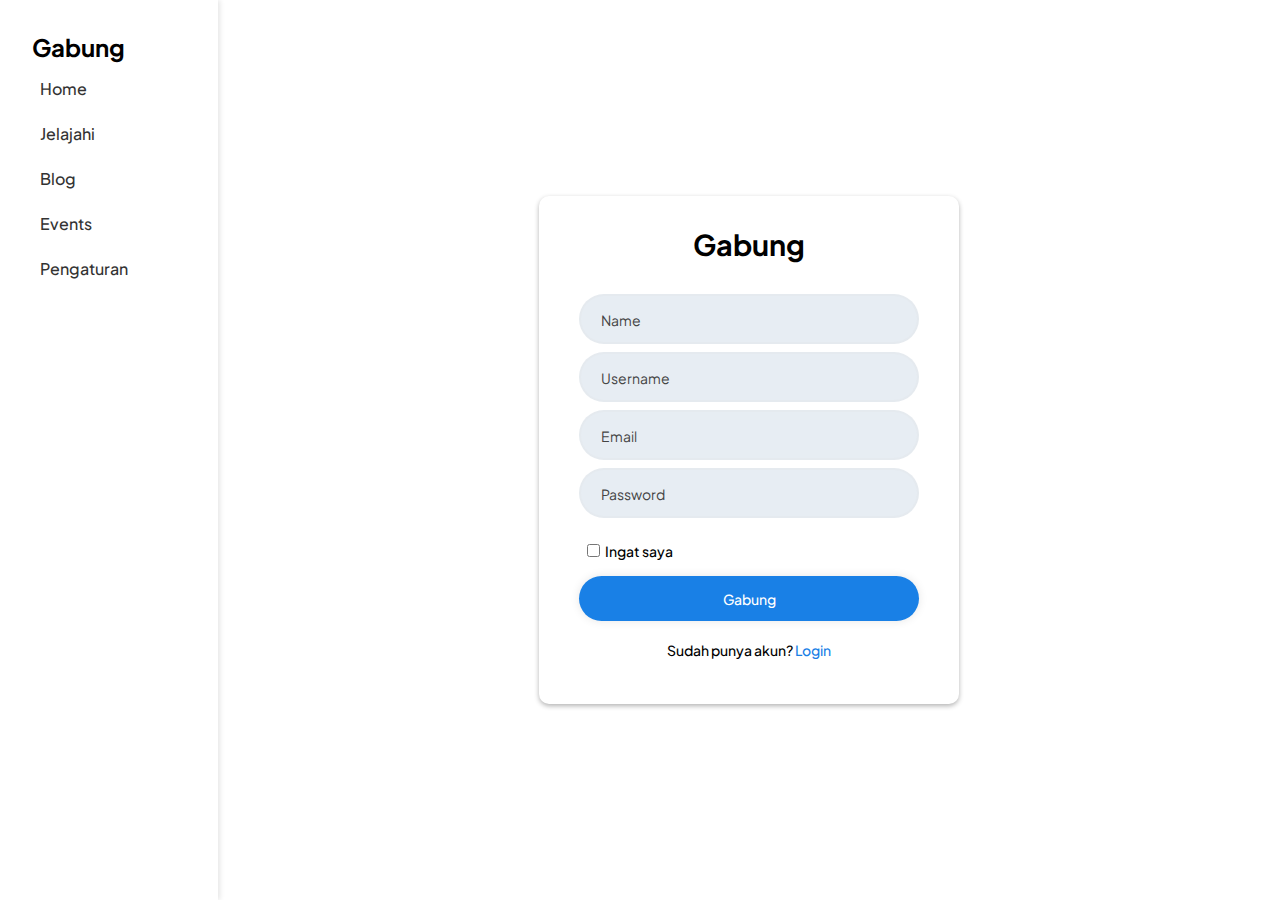
<file: pages/gabung.html>
<!DOCTYPE html>
<html lang="en">
  <head>
    <meta charset="UTF-8" />
    <meta name="viewport" content="width=device-width, initial-scale=1.0" />
    <link rel="preconnect" href="https://fonts.gstatic.com/" crossorigin="" />
    <link
      rel="stylesheet"
      as="style"
      onload="this.rel='stylesheet'"
      href="https://fonts.googleapis.com/css2?display=swap amp;family=Noto+Sans%3Awght%40400%3B500%3B700%3B900&amp;family=Plus+Jakarta+Sans%3Awght%40400%3B500%3B700%3B800"
    />
    <link rel="stylesheet" href="/style.css" />
    <link
      rel="stylesheet"
      href="https://cdnjs.cloudflare.com/ajax/libs/font-awesome/6.6.0/css/all.min.css"
      integrity="sha512-Kc323vGBEqzTmouAECnVceyQqyqdsSiqLQISBL29aUW4U/M7pSPA/gEUZQqv1cwx4OnYxTxve5UMg5GT6L4JJg=="
      crossorigin="anonymous"
      referrerpolicy="no-referrer"
    />
    <link href="https://unpkg.com/aos@2.3.1/dist/aos.css" rel="stylesheet" />
    <link rel="icon" href="/img/logo.svg" type="image/svg+xml" />
    <title>Gabung Senirupa.id</title>
  </head>
  <body>
    <div class="menu-toggle">
      <div class="bar"></div>
      <div class="bar"></div>
      <div class="bar"></div>
    </div>
    <main>
      <div class="notificationContainer">
        <div class="sidebar">
          <h2>Gabung</h2>
          <ul>
            <a href="/index.html" target="_self"><li>Home</li></a>
            <a href="/pages/jelajahi.html" target="_self"><li>Jelajahi</li></a>
            <a href="/pages/blog.html" target="_self"><li>Blog</li></a>
            <a href="/pages/acara.html" target="_self"><li>Events</li></a>
            <a href="/index.html" target="_self"><li>Pengaturan</li></a>
          </ul>
        </div>
        <div class="loginSection">
          <div class="loginWrapper">
            <form action="">
              <h1>Gabung</h1>
              <div class="inputBox">
                <input type="text" placeholder="Name" required />
                <i class="bx bxs-user"></i>
              </div>
              <div class="inputBox">
                <input type="text" placeholder="Username" required />
                <i class="bx bxs-lock-alt"></i>
              </div>
              <div class="inputBox">
                  <input type="email" placeholder="Email" required />
                  <i class="bx bxs-lock-alt"></i>
              </div>
              <div class="inputBox">
                  <input type="password" placeholder="Password" required />
                  <i class="bx bxs-lock-alt"></i>
                </div>
  
              <div class="rememberForgot">
                <label><input type="checkbox" /> Ingat saya</label>
              </div>
  
              <button type="submit" class="btn">Gabung</button>
  
              <div class="registerLink">
                <p>Sudah punya akun? <a href="/pages/login.html" target="_self">Login</a></p>
              </div>
            </form>
          </div>
        </div>
      </div>
    </main>

    <script src="https://unpkg.com/aos@2.3.1/dist/aos.js"></script>
    <script>
      AOS.init();
    </script>
    <script>
      document.addEventListener("DOMContentLoaded", function () {
        const menuToggle = document.querySelector(".menu-toggle");
        const sidebar = document.querySelector(".sidebar");

        menuToggle.addEventListener("click", function () {
          menuToggle.classList.toggle("active");
          sidebar.classList.toggle("active");
        });
      });
    </script>
  </body>
</html>
</file>
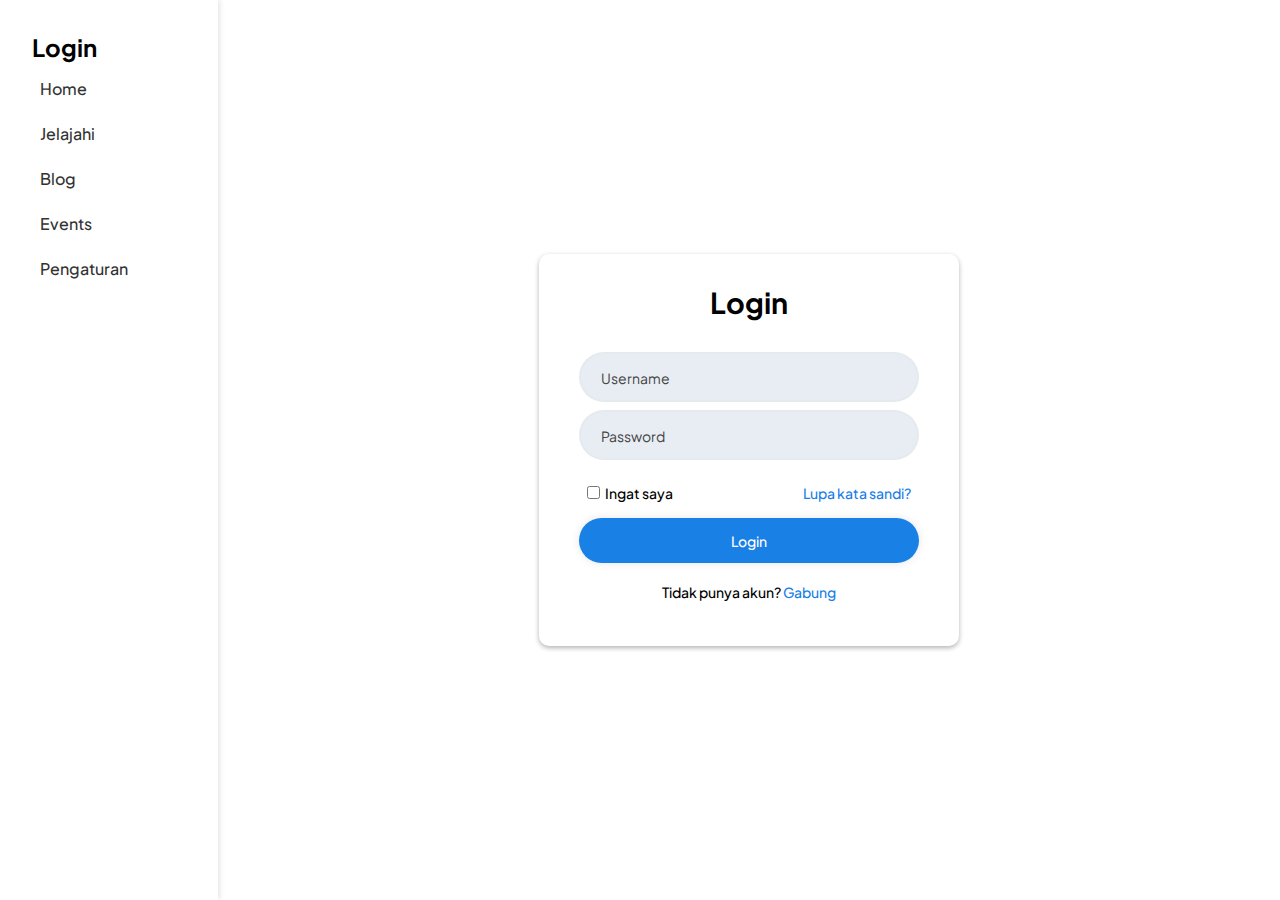
<file: pages/login.html>
<!DOCTYPE html>
<html lang="en">
  <head>
    <meta charset="UTF-8" />
    <meta name="viewport" content="width=device-width, initial-scale=1.0" />
    <link rel="preconnect" href="https://fonts.gstatic.com/" crossorigin="" />
    <link
      rel="stylesheet"
      as="style"
      onload="this.rel='stylesheet'"
      href="https://fonts.googleapis.com/css2?display=swap amp;family=Noto+Sans%3Awght%40400%3B500%3B700%3B900&amp;family=Plus+Jakarta+Sans%3Awght%40400%3B500%3B700%3B800"
    />
    <link rel="stylesheet" href="/style.css" />
    <link
      rel="stylesheet"
      href="https://cdnjs.cloudflare.com/ajax/libs/font-awesome/6.6.0/css/all.min.css"
      integrity="sha512-Kc323vGBEqzTmouAECnVceyQqyqdsSiqLQISBL29aUW4U/M7pSPA/gEUZQqv1cwx4OnYxTxve5UMg5GT6L4JJg=="
      crossorigin="anonymous"
      referrerpolicy="no-referrer"
    />
    <link href="https://unpkg.com/aos@2.3.1/dist/aos.css" rel="stylesheet" />
    <link rel="icon" href="/img/logo.svg" type="image/svg+xml" />
    <title>Login Senirupa.id</title>
  </head>
  <body>
    <div class="menu-toggle">
      <div class="bar"></div>
      <div class="bar"></div>
      <div class="bar"></div>
    </div>
    <main>
      <div class="notificationContainer">
        <div class="sidebar">
          <h2>Login</h2>
          <ul>
            <a href="/index.html" target="_self"><li>Home</li></a>
            <a href="/pages/jelajahi.html" target="_self"><li>Jelajahi</li></a>
            <a href="/pages/blog.html" target="_self"><li>Blog</li></a>
            <a href="/pages/acara.html" target="_self"><li>Events</li></a>
            <a href="#" target="_self"><li>Pengaturan</li></a>
          </ul>
        </div>
        <div class="loginSection">
          <div class="loginWrapper">
            <form action="">
              <h1>Login</h1>
              <div class="inputBox">
                <input type="text" placeholder="Username" required />
                <i class="bx bxs-user"></i>
              </div>
              <div class="inputBox">
                <input type="password" placeholder="Password" required />
                <i class="bx bxs-lock-alt"></i>
              </div>

              <div class="rememberForgot">
                <label><input type="checkbox" /> Ingat saya</label>
                <a href="#">Lupa kata sandi?</a>
              </div>

              <button type="submit" class="btn">Login</button>

              <div class="registerLink">
                <p>Tidak punya akun? <a href="/pages/gabung.html">Gabung</a></p>
              </div>
            </form>
          </div>
        </div>
      </div>
    </main>
    <script src="https://unpkg.com/aos@2.3.1/dist/aos.js"></script>
    <script>
      AOS.init();
    </script>
    <script>
      document.addEventListener("DOMContentLoaded", function () {
        const menuToggle = document.querySelector(".menu-toggle");
        const sidebar = document.querySelector(".sidebar");

        menuToggle.addEventListener("click", function () {
          menuToggle.classList.toggle("active");
          sidebar.classList.toggle("active");
        });
      });
    </script>
  </body>
</html>
</file>
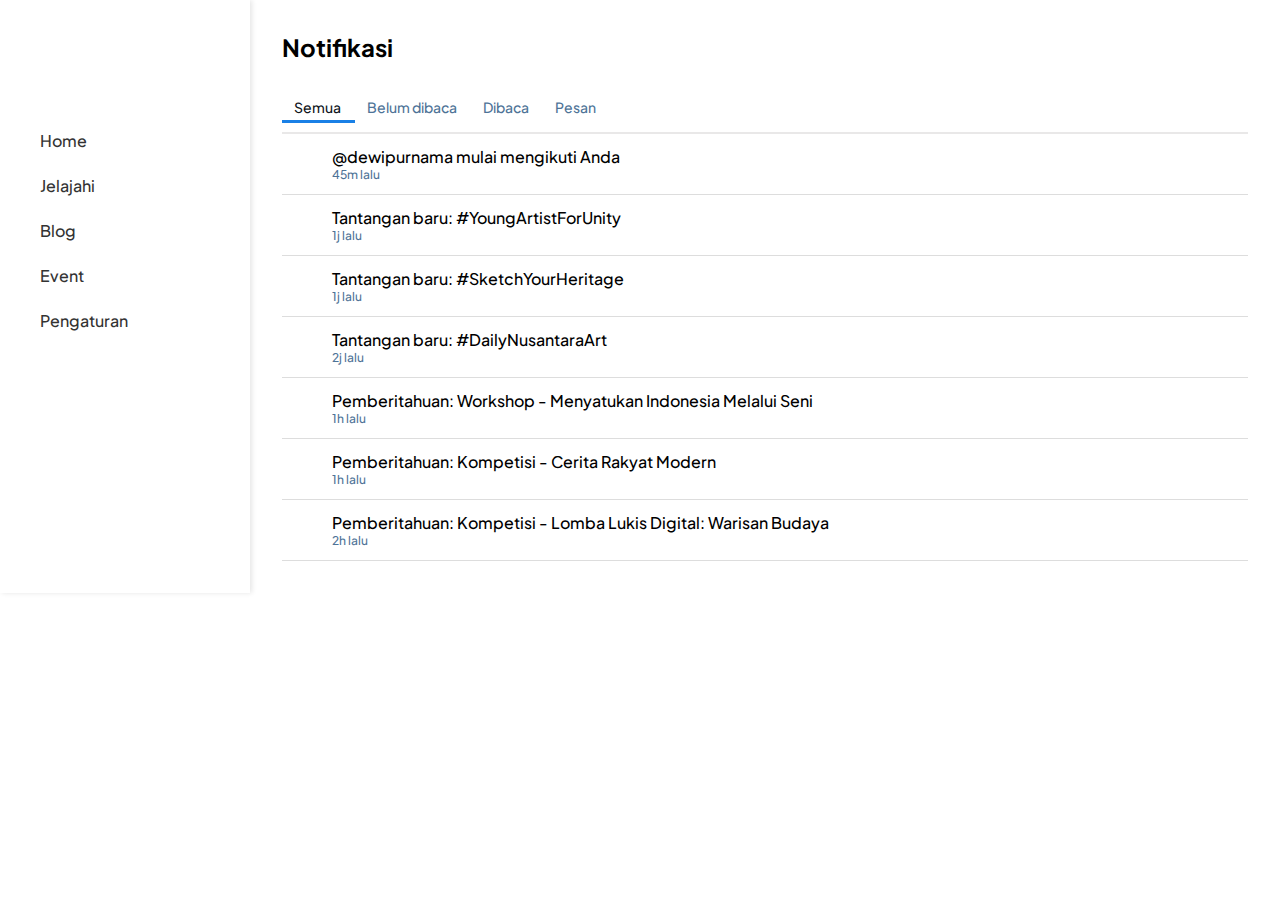
<file: pages/notification.html>
<html>
  <head>
    <meta charset="UTF-8" />
    <meta name="viewport" content="width=device-width, initial-scale=1.0" />
    <link rel="preconnect" href="https://fonts.gstatic.com/" crossorigin="" />
    <link
      rel="stylesheet"
      as="style"
      onload="this.rel='stylesheet'"
      href="https://fonts.googleapis.com/css2?display=swap amp;family=Noto+Sans%3Awght%40400%3B500%3B700%3B900&amp;family=Plus+Jakarta+Sans%3Awght%40400%3B500%3B700%3B800"
    />
    <link rel="stylesheet" href="/style.css" />
    <link
      rel="stylesheet"
      href="https://cdnjs.cloudflare.com/ajax/libs/font-awesome/6.6.0/css/all.min.css"
      integrity="sha512-Kc323vGBEqzTmouAECnVceyQqyqdsSiqLQISBL29aUW4U/M7pSPA/gEUZQqv1cwx4OnYxTxve5UMg5GT6L4JJg=="
      crossorigin="anonymous"
      referrerpolicy="no-referrer"
    />
    <link href="https://unpkg.com/aos@2.3.1/dist/aos.css" rel="stylesheet" />
    <link rel="icon" href="/img/logo.svg" type="image/svg+xml" />
    <title>Notifikasi</title>
  </head>
  <body>
    <div class="menu-toggle">
      <div class="bar"></div>
      <div class="bar"></div>
      <div class="bar"></div>
    </div>
    <main>
      <div class="notificationContainer">
        <div class="sidebar">
            <a
            class="profile"
            style="
              background: url('https://i.pinimg.com/564x/cf/6e/c4/cf6ec445df41899479978aa16f05c996.jpg');
              background-size: cover;
              background-position: center;
            "
          ></a>
          <ul>
            <li>
              <a href="/index.html" target="_self"> Home </a>
            </li>
            <li>
              <a href="/pages/jelajahi.html" target="_self"> Jelajahi </a>
            </li>
            <li>
              <a href="/pages/blog.html" target="_self"> Blog </a>
            </li>
            <li>
              <a href="/pages/acara.html" target="_self"> Event </a>
            </li>
            <li>
              <a href="#" target="_self"> Pengaturan </a>
            </li>
          </ul>
        </div>
        <div class="content">
          <h1>Notifikasi</h1>
          <div class="tabsNotif">
            <a class="active" href="#"> Semua </a>
            <a href="#"> Belum dibaca </a>
            <a href="#"> Dibaca </a>
            <a href="#"> Pesan </a>
          </div>
          <ul class="notifications">
            <li>
                <a
                class="imageNotify"
                style="
                  background: url('https://i.pinimg.com/564x/3c/23/31/3c2331d064dceb83d789a1b4e19eaa17.jpg');
                  background-size: cover;
                  background-position: center;
                "
              ></a>
              <div class="details">
                <p>@dewipurnama mulai mengikuti Anda </p>
                <p class="time">45m lalu</p>
              </div>
              <div class="actions">
                <i class="fas fa-ellipsis-h"> </i>
              </div>
            </li>
            <li>
                <a
                class="imageNotify"
                style="
                  background: url('https://i.pinimg.com/564x/cf/6e/c4/cf6ec445df41899479978aa16f05c996.jpg');
                  background-size: cover;
                  background-position: center;
                "
              ></a>
              <div class="details">
                <p>Tantangan baru: #YoungArtistForUnity</p>
                <p class="time">1j lalu</p>
              </div>
              <div class="actions">
                <i class="fas fa-ellipsis-h"> </i>
              </div>
            </li>
            <li>
                <a
                class="imageNotify"
                style="
                  background: url('https://i.pinimg.com/564x/cf/6e/c4/cf6ec445df41899479978aa16f05c996.jpg');
                  background-size: cover;
                  background-position: center;
                "
              ></a>
              <div class="details">
                <p>Tantangan baru: #SketchYourHeritage</p>
                <p class="time">1j lalu</p>
              </div>
              <div class="actions">
                <i class="fas fa-ellipsis-h"> </i>
              </div>
            </li>
            <li>
                <a
                class="imageNotify"
                style="
                  background: url('https://i.pinimg.com/564x/cf/6e/c4/cf6ec445df41899479978aa16f05c996.jpg');
                  background-size: cover;
                  background-position: center;
                "
              ></a>
              <div class="details">
                <p>Tantangan baru: #DailyNusantaraArt</p>
                <p class="time">2j lalu</p>
              </div>
              <div class="actions">
                <i class="fas fa-ellipsis-h"> </i>
              </div>
            </li>
            <li>
                <a
                class="imageNotify"
                style="
                  background: url('https://i.pinimg.com/564x/cf/6e/c4/cf6ec445df41899479978aa16f05c996.jpg');
                  background-size: cover;
                  background-position: center;
                "
              ></a>
              <div class="details">
                <p>Pemberitahuan: Workshop - Menyatukan Indonesia Melalui Seni</p>
                <p class="time">1h lalu</p>
              </div>
              <div class="actions">
                <i class="fas fa-ellipsis-h"> </i>
              </div>
            </li>
            <li>
                <a
                class="imageNotify"
                style="
                  background: url('https://i.pinimg.com/564x/cf/6e/c4/cf6ec445df41899479978aa16f05c996.jpg');
                  background-size: cover;
                  background-position: center;
                "
              ></a>
              <div class="details">
                <p>
                  Pemberitahuan: Kompetisi - Cerita Rakyat Modern
                </p>
                <p class="time">1h lalu</p>
              </div>
              <div class="actions">
                <i class="fas fa-ellipsis-h"> </i>
              </div>
            </li>
            <li>
                <a
                class="imageNotify"
                style="
                  background: url('https://i.pinimg.com/564x/cf/6e/c4/cf6ec445df41899479978aa16f05c996.jpg');
                  background-size: cover;
                  background-position: center;
                "
              ></a>
              <div class="details">
                <p>
                    Pemberitahuan: Kompetisi - Lomba Lukis Digital: Warisan Budaya
                </p>
                <p class="time">2h lalu</p>
              </div>
              <div class="actions">
                <i class="fas fa-ellipsis-h"> </i>
              </div>
            </li>
          </ul>
        </div>
      </div>
    </main>

    <script>
      document.addEventListener("DOMContentLoaded", function () {
        const menuToggle = document.querySelector(".menu-toggle");
        const sidebar = document.querySelector(".sidebar");

        menuToggle.addEventListener("click", function () {
          menuToggle.classList.toggle("active");
          sidebar.classList.toggle("active");
        });
      });
    </script>
  </body>
</html>
</file>
<file: style.css>
*,
html {
  padding: 0;
  margin: 0;
  box-sizing: border-box;
  font-family: "Plus Jakarta Sans", "Noto Sans", sans-serif;
}
:root {
  --color-black: #0e141b;
  --color-white: #fff;
  --color-background: #e7edf3;
  --color-gray: #4e7397;
  --color-button: #1980e6;
  --color-secondgray: #444;
}
.subTitle {
  font-size: 2em;
  margin: 24px 0;
}

/* -----NAVIGASI BAR----- */
nav {
  padding: 12px 40px;
  display: flex;
  position: fixed;
  justify-content: space-between;
  align-items: center;
  border: #e7edf3 solid 0.7px;
  font-weight: 500;
  width: 100%;
  background-color: var(--color-white);
  cursor: pointer;
  background-color: #fff;
  z-index: 1;
}
.navigasi {
  display: flex;
  gap: 40px;
  font-size: 14px;
}
.listNav {
  display: flex;
  list-style: none;
  gap: 32px;
  align-items: center;
}
.listNav a {
  text-decoration: none;
  color: var(--color-gray);
  transition: 0.3s ease-in-out;
}
.listNav .active {
  color: var(--color-black);
}
.listNav a:hover {
  color: var(--color-black);
}
.buttonNav,
.profile {
  align-items: center;
  display: flex;
  gap: 8px;
}
.joinButton {
  background-color: var(--color-button);
  color: var(--color-white);
  padding: 8px 20px;
  border-radius: 8px;
  text-decoration: none;
}
.loginButton {
  background-color: var(--color-background);
  color: var(--color-black);
  padding: 8px 20px;
  border-radius: 8px;
  text-decoration: none;
}

/* -----NAV V2---- */
.profileUser {
  height: 36px;
  width: 36px;
  border-radius: 50%;
}
.profile .notification {
  color: var(--color-gray);
  padding-left: 8px;
  border-radius: 8px;
}

/* ----LANDING PAGE---- */
.mainContainer {
  padding: 100px 100px 70px 100px;
  background-color: #f4f4f4;
}
.landingPage {
  background: linear-gradient(rgba(0, 0, 0, 0.5), rgba(0, 0, 0, 0.5)),
    url("https://images.unsplash.com/photo-1491156855053-9cdff72c7f85?q=80&w=1528&auto=format&fit=crop&ixlib=rb-4.0.3&ixid=M3wxMjA3fDB8MHxwaG90by1wYWdlfHx8fGVufDB8fHx8fA%3D%3D");
  background-repeat: no-repeat;
  background-position: center;
  background-size: cover;
  padding: 16px;
  border-radius: 24px;
  height: 80vh;
  display: flex;
  align-items: center;
  justify-content: center;
}
.landingPage h1 {
  color: var(--color-white);
  font-size: 3em;
  text-align: center;
}
.searchBar {
  display: flex;
  align-items: center;
  justify-content: center;
  margin-top: 16px;
  gap: 4px;
}
.searchBar input {
  padding: 16px;
  width: 50%;
  border: none;
  outline: none;
  border-radius: 8px;
}
.searchBar button {
  border-radius: 8px;
}
.searchBar button i {
  text-decoration: none;
  color: var(--color-white);
  background-color: var(--color-button);
  padding: 24px 16px;
  border-radius: 8px;
}

/* -----DISCOVER ART---- */
.discoverArt {
  padding-top: 40px;
}
.cardDiscover {
  display: flex;
  gap: 12px;
  flex-wrap: wrap;
  justify-content: center;
}
.cardArt {
  width: 312px;
  height: 200px;
  border-radius: 16px;
  display: flex;
  align-items: center;
  justify-content: center;
}
.cardArt p {
  font-size: 1.7em;
  color: var(--color-white);
  font-weight: 600;
  transition: 0.3s ease-in-out;
}
.cardArt p:hover {
  color: #888;
}

/* -----ART COMMUNITY---- */
.artCommunity {
  padding-top: 40px;
}
.cardCommunity {
  display: flex;
  gap: 12px;
  flex-wrap: wrap;
  justify-content: center;
}
.communityList {
  background-color: var(--color-white);
  width: 250px;
  height: 180px;
  border-radius: 16px;
  padding: 20px;
  box-shadow: 0 2px 5px rgba(0, 0, 0, 0.3);
}
.communityImage {
  width: 50px;
  height: 50px;
  border-radius: 50%;
  margin-bottom: 8px;
}
.communityList p {
  font-weight: 600;
  font-size: 1.7em;
}
.communityList small {
  color: var(--color-gray);
}

/* -----PROFILE----- */
.profileSection {
  padding-top: 40px;
}
.profileList {
  display: flex;
  justify-content: center;
  gap: 36px;
}
.profileItem {
  width: 150px;
  text-align: center;
  display: grid;
  place-items: center;
}
.profileItem h3 {
  font-size: 1.5em;
}
.profileItem small {
  font-weight: 500;
  color: var(--color-gray);
}
.profileImage {
  width: 150px;
  height: 150px;
  border-radius: 50%;
  margin: 8px 0;
}
/* -----ART BLOG----- */
.artBlog {
  padding-top: 40px;
  display: flex;
}
.blogList {
  display: flex;
  width: 100%;
  gap: 16px;
  justify-content: center;
  margin-bottom: 12px;
}
.blogText a {
  background-color: var(--color-button);
  padding: 8px 16px;
  border-radius: 8px;
  text-decoration: none;
  color: var(--color-white);
  font-weight: 500;
  font-size: 14px;
}
.blogImage {
  width: 40%;
  height: 250px;
  border-radius: 16px;
  background-position: center;
}
.blogText {
  max-width: 50%;
  height: 250px;
}
.blogText h3 {
  font-size: 1.3em;
  margin: 8px 0;
}
.blogText small {
  color: var(--color-gray);
}
.blogText p {
  color: var(--color-gray);
  margin-bottom: 20px;
  font-size: 14px;
}

/* -----EVENTS----- */
.events {
  padding-top: 40px;
}
.eventsList {
  display: flex;
  justify-content: center;
}
.eventItem, .activityItem {
  display: flex;
  justify-content: space-between;
  align-items: center;
  background-color: #ffffff;
  padding: 10px;
  border-radius: 10px;
  box-shadow: 0 2px 4px rgba(0, 0, 0, 0.1);
  margin-bottom: 8px;
}
.eventItem {
  width: 800px;
}
.eventItem img, .activityItem img {
  width: 60px;
  height: 60px;
  border-radius: 10px;
  margin-right: 15px;
}
.eventItem .eventInfo, .activityItem .eventInfo {
  flex-grow: 1;
}
.eventItem .eventInfo h3, .activityItem .eventInfo h3 {
  margin: 0;
  font-size: 16px;
  font-weight: bold;
}
.eventItem .eventInfo p, .activityItem .eventInfo p {
  margin: 5px 0 0;
  font-size: 14px;
  color: var(--color-gray);
}
.eventItem .viewButton, .activityItem .finishButton {
  font-weight: 500;
  font-size: 14px;
  padding: 8px 15px;
  border-radius: 8px;
  text-decoration: none;
}
.eventItem .viewButton {
  background-color: var(--color-button);
  color: var(--color-white);
}

/* -----JOIN SECTION---- */
.joinSection {
  padding-top: 74px;
  display: flex;
  justify-content: center;
  text-align: center;
}
.textJoin {
  line-height: 40px;
}
.textJoin h1 {
  font-size: 2.5em;
}
.textJoin h3 {
  color: var(--color-gray);
  font-weight: 300;
  font-size: 1em;
  margin-bottom: 16px;
}
.createButton {
  text-decoration: none;
  padding: 8px 15px;
  color: var(--color-white);
  background-color: var(--color-button);
  border-radius: 8px;
  font-size: medium;
  font-weight: 500;
}

/* -----LOGIN-JOIN----- */
.sidebarLoginJoin {
  justify-content: space-between;
}
.loginSection {
  display: flex;
  justify-content: center;
  align-items: center;
  min-height: 100vh;
  background-size: cover;
  background-position: center;
  width: 100%;
}
.loginWrapper {
  width: 420px;
  background-color: var(--color-white);
  border-radius: 10px;
  padding: 30px 40px;
  box-shadow: 0 2px 5px rgba(0, 0, 0, 0.3);
}

.loginWrapper h1 {
  font-size: 1.8em;
  text-align: center;
  margin-bottom: 32px;
}

.loginWrapper .inputBox {
  position: relative;
  width: 100%;
  height: 50px;
  margin-bottom: 8px;
}

.inputBox input {
  width: 100%;
  height: 100%;
  background-color: var(--color-background);
  border: none;
  outline: none;
  border: 2px solid rgba(225, 225, 225, 0.2);
  border-radius: 40px;
  font-size: 16px;
  color: var(--color-secondgray);
  padding: 20px 45px 20px 20px;
}

.inputBox input::placeholder {
  font-size: 14px;
  color: var(--color-secondgray);
}

.inputBox i {
  position: absolute;
  right: 20px;
  top: 50%;
  transform: translateY(-50%);
  font-size: 20px;
}

.loginWrapper .rememberForgot {
  display: flex;
  justify-content: space-between;
  font-size: 14px;
  margin: 24px 8px 16px;
}

.rememberForgot label input {
  accent-color: var(--color-secondgray);
  margin-right: 3px;
}

.rememberForgot > a {
  text-decoration: none;
  color: var(--color-button);
}

.rememberForgot a:hover {
  text-decoration: underline;
}

.loginWrapper .btn {
  width: 100%;
  height: 45px;
  background-color: var(--color-button);
  border: none;
  outline: none;
  border-radius: 40px;
  box-shadow: 0 0 10px rgba(0, 0, 0, 0.1);
  cursor: pointer;
  font-size: 14px;
  color: var(--color-white);
  font-weight: 500;
}

.loginWrapper .registerLink {
  font-size: 14px;
  text-align: center;
  margin: 20px 0 15px;
}

.registerLink p a {
  text-decoration: none;
  color: var(--color-button);
  font-weight: 500;
}

.registerLink p a:hover {
  text-decoration: underline;
}

/* -----BLOG----- */
.titleBlog,
.titleEvents,
.titleExplore {
  display: flex;
  justify-content: space-between;
}
.searchbarBlog input,
.searchbarEvents input,
.searchbarExplore input {
  padding: 12px;
  border: none;
  outline: none;
  border-radius: 8px 0 0 8px;
}
.searchbarBlog button,
.searchbarEvents button,
.searchbarExplore button {
  border: none;
}
.searchbarBlog i,
.searchbarEvents i,
.searchbarExplore i {
  text-decoration: none;
  color: var(--color-gray);
  background-color: var(--color-white);
  padding: 14px;
  border-radius: 0 8px 8px 0;
  margin-left: -4px;
}
.searchbarBlog span,
.searchbarEvents span,
.searchbarExplore span {
  text-decoration: none;
  color: var(--color-white);
  background-color: var(--color-button);
  padding: 10px;
  border-radius: 8px;
  margin-left: 4px;
}
.tabsBlog,
.tabsEvents,
.tabsExplore {
  margin-top: 16px;
  padding: 12px 0;
  display: flex;
  justify-content: space-around;
  border-bottom: #dad8d899 solid 2px;
}
.tabsBlog li,
.tabsEvents li,
.tabsExplore li {
  list-style: none;
  font-size: 14px;
  font-weight: 500;
  padding: 0 16px 8px;
  text-align: center;
  color: var(--color-gray);
}
.tabsBlog .activeBlog,
.tabsEvents .activeEvents,
.tabsExplore .activeExplore {
  color: var(--color-black);
  border-bottom: #1980e6 solid 3px;
}

/* -----MAIN EVENTS----- */
.calendar {
  display: flex;
  flex-direction: column;
  align-items: center;
  margin: 40px 0;
}
.calendar .monthTitle {
  font-size: 24px;
  font-weight: bold;
  margin-bottom: 24px;
  display: flex;
  align-items: center;
  gap: 40px;
}
.calendar table {
  border-collapse: collapse;
}
.calendar th,
.calendar td {
  text-align: center;
  padding: 16px;
}
.calendar th {
  color: var(--color-gray);
}
.calendar .currentDay {
  background-color: var(--color-button);
  color: var(--color-white);
  border-radius: 50%;
}
.dailyChallenge {
  margin-top: 40px;
}
.challenge {
  margin-bottom: 8px;
}
.dailyChallenge h2 {
  font-size: 24px;
  font-weight: bold;
  margin-bottom: 20px;
}
.dailyChallenge .challenge {
  display: flex;
  align-items: center;
  background-color: #fff;
  padding: 16px;
  border-radius: 10px;
  box-shadow: 0 2px 4px rgba(0, 0, 0, 0.1);
}
.dailyChallenge .challenge .description {
  flex-grow: 1;
}
.dailyChallenge .challenge .description h3 {
  margin: 0;
  font-size: 18px;
  font-weight: bold;
}
.dailyChallenge .challenge .description p {
  width: 400px;
  margin: 5px 0 0;
  margin-bottom: 24px;
  color: var(--color-gray);
}
.dailyChallenge .challenge .joinButton {
  background-color: var(--color-button);
  color: var(--color-white);
  font-size: 14px;
  padding: 8px 16px;
  border-radius: 8px;
  text-decoration: none;
}
.dailyChallenge .imageChallenge {
  width: 250px;
  height: 150px;
  border-radius: 10px;
  margin-left: 20px;
  background-position: center;
}

/* -----NOTIFY CENTER---- */
.notificationContainer,
.sidebarLoginJoin {
  font-weight: 500;
  display: flex;
}
.sidebar {
  width: 250px;
  background-color: var(--color-white);
  padding: 20px;
  box-shadow: 2px 0 5px rgba(0, 0, 0, 0.1);
  padding: 32px;
  height: auto;
}
.sidebar .profile {
  width: 70px;
  height: 70px;
  border-radius: 50%;
  margin-bottom: 20px;
}
.sidebar ul {
  list-style: none;
  padding: 0;
}
.sidebar ul li {
  border-radius: 8px;
  padding: 8px;
  margin: 8px 0;
  display: flex;
  align-items: center;
  transition: 0.3s ease-in-out;
}
.sidebar ul li i {
  margin-right: 10px;
}
.sidebar a {
  text-decoration: none;
  color: #333;
  font-size: 16px;
}
.content {
  flex: 1;
  padding: 32px;
}
.content h1 {
  font-size: 24px;
  margin-bottom: 20px;
}
.tabsNotif {
  border-bottom: #dad8d899 solid 2px;
  padding: 16px 0;
  font-size: 14px;
}
.tabsNotif a {
  padding: 4px 12px;
  text-decoration: none;
  color: var(--color-gray);
}
.tabsNotif a.active {
  color: var(--color-black);
  border-bottom: 3px solid #1980e6;
}
.notifications {
  list-style: none;
  padding: 0;
}
.notifications li {
  display: flex;
  align-items: center;
  padding: 10px 0;
  border-bottom: 1px solid #ddd;
}
.notifications li .imageNotify {
  width: 40px;
  height: 40px;
  border-radius: 50%;
  margin-right: 10px;
}
.notifications li .details {
  flex: 1;
}
.notifications li .details p {
  margin: 0;
}
.notifications li .details .time {
  color: var(--color-gray);
  font-size: 12px;
}
.notifications li .actions {
  color: var(--color-gray);
}
.sidebar li:hover {
  background-color: var(--color-background);
}

/* -----PROFILE----- */
.profilInfo {
  display: flex;
  flex-direction: column;
  place-items: center;
}
.profilInfo > .profile {
  width: 100px;
  height: 100px;
  border-radius: 50%;
  margin-bottom: 8px;
}
.profilInfo h3 {
  font-size: 24px;
}
.profilInfo small {
  color: var(--color-gray);
}
.profilInfo p {
  font-size: 14px;
  color: var(--color-gray);
}
.profilInfo button {
  padding: 8px 16px;
  border-radius: 8px;
  border: none;
  margin-top: 16px;
  font-size: 14px;
  font-weight: 500;
}
.buttonProfil button:nth-child(1){
  color: var(--color-white);
  background-color: var(--color-button);
}
.buttonProfil :nth-child(2){
  color: var(--color-black);
  background-color: var(--color-background);
}
.activityItem .finishButton {
  background-color: green;
  color: var(--color-white);
}
.contentProfil h1 {
  margin: 16px 0;
}
.follow {
  display: flex;
  text-align: center;
  gap: 16px;
  margin-top: 16px;
  margin-bottom: 8px;
}
.follow p {
  color: var(--color-black);
  font-size: 16px;
  font-weight: 500;
  margin-bottom: 8px;
}

/* ------JELAJAHI----- */
.postExplore {
  display: flex;
  gap: 24px;
  margin: 32px 0;
}
.userSide .wrap {
  display: flex;
  align-items: center;
  margin-top: 40px;
  justify-content: space-between;
}
.commentSection input {
  width: 300px;
  border: none;
  padding: 12px;
  background-color: #dad8d8;
  border-radius: 8px 0 0 8px;
  outline: none;
}
.commentSection input::placeholder {
  font-size: 14px;
  color: var(--color-gray);
}
.commentSection i {
  color: var(--color-button);
  background-color: #dad8d8;
  padding: 20px 16px;
  border-radius: 0 8px 8px 0;
  margin-left: -8px;
}
.userSide {
  width: 50%;
}
.custom {
  max-height: 340px; 
  min-height: 340px;
}
.userSide .icon {
  display: flex;
  gap: 16px;
  text-align: center;
  cursor: pointer;
  color: var(--color-secondgray);
}
.userSide .icon i:hover {
  color: var(--color-button);
}
.userSide .icon i {
  transition: 0.2s ease-in-out;
  font-size: 24px;
}
.userSide .icon small {
  color: var(--color-gray);
  font-size: 12px;
}
.userSide p {
  text-align: justify;
  font-size: 14px;
  color: var(--color-secondgray);
  margin-top: 8px;
}
.userSide .tags {
  flex-wrap: wrap;
  margin-top: 16px;
  display: flex;
  gap: 8px;
}
.userSide .tags li {
  list-style: none;
  padding: 4px 8px;
  border-radius: 8px;
  background-color: #dad8d8;
  color: var(--color-gray);
  font-size: small;
  font-weight: 500;
}
.user {
  display: flex;
  justify-content: space-between;
  align-items: center;
  margin-bottom: 24px;
}
.user .profilePicture {
  width: 50px;
  height: 50px;
  border-radius: 50%;
}
.user .followButton {
  border: none;
  padding: 8px 16px;
  background-color: var(--color-button);
  color: var(--color-white);
  font-size: 14px;
  border-radius: 8px;
  font-weight: 500;
}
.postSide {
  width: 50%;
}
.postSide .imagePost {
  width: 100%;
  height: 350px;
  border-radius: 8px;
}
.heartIcon {
  font-size: 50px;
  color: var(--color-secondgray);
  cursor: pointer;
  transition: transform 0.2s;
}
.heartIcon.filled {
  color: var(--color-button);
}
@keyframes bounce {
  0%,
  20%,
  50%,
  80%,
  100% {
    transform: scale(1);
  }
  40% {
    transform: scale(1.2);
  }
  60% {
    transform: scale(1.1);
  }
}

.bounce {
  animation: bounce 0.5s;
}

/* ----FOOTER---- */
footer {
  font-family: "Plus Jakarta Sans", "Noto Sans", sans-serif;
  margin: 0;
  font-family: Arial, sans-serif;
  background-color: #0a0a0a;
  color: #ffffff;
}
.container-footer {
  padding: 30px;
}
.email-section {
  display: flex;
  justify-content: space-between;
  align-items: center;
  border-bottom: 1px solid #333;
  padding-bottom: 20px;
  margin-bottom: 20px;
}
.email-section p {
  margin: 0;
  font-size: 16px;
}
.email-section input[type="email"] {
  background-color: #0a0a0a;
  border: none;
  border-bottom: 1px solid #ffffff;
  color: #ffffff;
  padding: 5px;
  font-size: 16px;
  width: 200px;
}
.email-section input[type="email"]::placeholder {
  color: #888;
}
.email-section input[type="email"]:focus {
  outline: none;
}
.email-section .fa-arrow-right {
  color: #ffffff;
  margin-left: 10px;
}
.footer-content {
  display: flex;
  justify-content: space-between;
  align-items: center;
  margin: 50px 0;
}
.footer-content .text-content {
  text-align: left;
}
.footer-content h1 {
  font-size: 36px;
  margin: 0;
}
.footer-content p {
  font-size: 16px;
  margin: 10px 0;
}
.social-icons {
  text-align: right;
}
.social-icons a {
  color: #ffffff;
  margin: 0 10px;
  font-size: 24px;
  text-decoration: none;
}
.footer-bottom {
  text-align: center;
  font-size: 14px;
  color: #888;
  margin-top: 20px;
}
.footer-bottom .fa-heart {
  color: #ffffff;
}



/* ----RESPONSIVE---- */

/* -----HOME---- */

/* Responsif untuk tablet */
@media screen and (max-width: 1024px) {
  .mainContainer {
    padding: 80px 50px;
  }

  .landingPage h1 {
    font-size: 2.5em;
  }

  .searchBar input {
    width: 70%;
  }

  .cardArt {
    width: calc(50% - 12px);
  }

  .communityList {
    width: calc(33.33% - 12px);
  }

  .profileList {
    flex-wrap: wrap;
    text-align: center;
  }

  .profileItem {
    width: calc(33.33% - 24px);
    margin-bottom: 24px;
    text-align: center;
  }

  .blogList {
    flex-direction: column;
  }

  .blogImage,
  .blogText {
    width: 100%;
    max-width: 100%;
  }

  .eventItem {
    width: 100%;
  }
}

/* Responsif untuk smartphone */
@media screen and (max-width: 768px) {
  nav {
    flex-direction: column;
    padding: 12px 20px;
  
  }

  .navigasi {
    flex-direction: column;
    gap: 20px;
    display: none;
  }

  .navigasi.active {
    display: flex;
  }

  .listNav {
    flex-direction: column;
    gap: 16px;
  }

  .buttonNav {
    flex-direction: column;
    gap: 12px;
  }

  .mainContainer {
    padding: 80px 30px;
  }

  .landingPage h1 {
    font-size: 2em;
  }

  .searchBar {
    flex-direction: column;
  }

  .searchBar input {
    width: 100%;
    margin-bottom: 12px;
  }

  .subTitle {
    font-size: 1.5em;
  }

  .cardArt {
    width: 100%;
  }

  .communityList {
    width: 100%;
  }

  .profileItem {
    width: calc(50% - 24px);
  }

  .eventItem {
    flex-direction: column;
    text-align: center;
  }

  .eventItem img {
    margin-right: 0;
    margin-bottom: 10px;
  }

  .eventItem .viewButton {
    margin-top: 10px;
  }

  .email-section {
    flex-direction: column;
    gap: 16px;
  }

  .footer-content {
    flex-direction: column;
    text-align: center;
  }

  .social-icons {
    margin-top: 20px;
  }
}

/* Menu hamburger */
.menu-toggle {
  display: none;
  flex-direction: column;
  cursor: pointer;
}

.bar {
  width: 25px;
  height: 3px;
  background-color: var(--color-black);
  margin: 3px 0;
  transition: 0.4s;
}

@media screen and (max-width: 768px) {
  .menu-toggle {
    display: flex;
    position: absolute;
    top: 20px;
    right: 20px;
  }

  .navigasi {
    display: none;
  }

  .navigasi.active {
    display: flex;
    flex-direction: column;
    width: 100%;
    position: absolute;
    top: 60px;
    left: 0;
    background-color: #f4f4f4;
    padding: 20px;
  }

  .listNav {
    flex-direction: column;
  }

  .buttonNav {
    margin-top: 20px;
  }
}
.menu-toggle.active .bar:nth-child(2) {
  opacity: 0;
}

.menu-toggle.active .bar:nth-child(1) {
  transform: translateY(8px) rotate(45deg);
}

.menu-toggle.active .bar:nth-child(3) {
  transform: translateY(-8px) rotate(-45deg);
}

/* ----JELAJAHI----- */
/* Responsif untuk tablet */
@media screen and (max-width: 1024px) {
  .mainContainer {
    padding: 80px 50px;
  }

  .titleExplore {
    flex-direction: column;
    gap: 20px;
  }

  .searchbarExplore {
    width: 100%;
    text-align: center;
  }

  .searchbarExplore input {
    width: 70%;
  }

  .postExplore {
    flex-direction: column;
  }

  .postSide, 
  .userSide {
    width: 100%;
  }
  .custom {
    min-height: 0px;
  }

  .imagePost {
    margin-bottom: 20px;
  }

  .wrap {
    flex-direction: column;
    gap: 20px;
  }

  .commentSection {
    width: 100%;
  }

  .commentSection input {
    width: 90%;
  }

  .icon {
    justify-content: center;
  }
}

/* Responsif untuk smartphone */
@media screen and (max-width: 768px) {
  nav {
    flex-direction: column;
    padding: 12px 20px;
  }

  .navigasi {
    display: none;
    width: 100%;
  }

  .navigasi.active {
    display: flex;
    flex-direction: column;
  }

  .listNav {
    flex-direction: column;
    gap: 16px;
    padding: 0;
  }

  .profile {
    margin-top: 20px;
  }

  .menu-toggle {
    display: flex;
  }

  .mainContainer {
    padding: 80px 30px;
  }

  .titleExplore h1 {
    font-size: 1.5em;
    text-align: center;
  }

  .searchbarExplore input {
    width: 70%;
  }

  .tabsExplore {
    overflow-x: auto;
    white-space: nowrap;
    padding: 10px 0;
  }

  .tabsExplore li {
    display: inline-block;
    padding: 8px 16px;
  }

  .userSide {
    padding: 20px 0;
  }

  .tags {
    overflow-x: auto;
    white-space: nowrap;
    padding: 10px 0;
  }

  .tags li {
    display: inline-block;
    margin-right: 8px;
  }

  .wrap {
    padding: 0;
  }

  .commentSection input {
    width: 85%;
  }

  .icon {
    gap: 24px;
  }
}

/* ----BLOG---- */
/* Responsif untuk tablet */
@media screen and (max-width: 1024px) {
  .mainContainer {
    padding: 80px 50px;
  }

  .titleBlog {
    flex-direction: column;
    gap: 20px;
  }

  .searchbarBlog {
    width: 100%;
    text-align: center;
  }

  .searchbarBlog input {
    width: 70%;
  }

  .blogList {
    flex-direction: column;
  }

  .blogImage,
  .blogText {
    width: 100%;
    max-width: 100%;
  }

  .blogImage {
    height: 250px;
    margin-bottom: 20px;
  }

  .blogText {
    padding: 0;
  }

  .blogText h3 {
    font-size: 1.2em;
  }

  .tabsBlog {
    overflow-x: auto;
    white-space: nowrap;
    padding: 12px 0;
  }

  .tabsBlog li {
    padding: 8px 16px;
  }
}

/* Responsif untuk smartphone */
@media screen and (max-width: 768px) {
  nav {
    flex-direction: column;
    padding: 12px 20px;
  }

  .navigasi {
    display: none;
    width: 100%;
  }

  .navigasi.active {
    display: flex;
    flex-direction: column;
  }

  .listNav {
    flex-direction: column;
    gap: 16px;
    padding: 0;
  }

  .profile {
    margin-top: 20px;
  }

  .menu-toggle {
    display: flex;
  }

  .mainContainer {
    padding: 80px 20px;
  }

  .titleBlog h1 {
    font-size: 1.5em;
    text-align: center;
  }
  .searchbarBlog input {
    width: 70%;
  }
  .blogText h3 {
    font-size: 1.1em;
  }

  .blogText p {
    font-size: 14px;
  }

  .blogText a {
    display: block;
    text-align: center;
    margin-top: 16px;
  }
}

/* ----EVENTS--- */
/* Responsif untuk tablet */
@media screen and (max-width: 1024px) {
  .mainContainer {
    padding: 80px 50px;
  }

  .titleEvents {
    flex-direction: column;
    gap: 20px;
    text-align: center;
  }

  .searchbarEvents {
    width: 100%;
    text-align: center;
  }

  .searchbarEvents input {
    width: 70%;
  }

  .tabsEvents {
    overflow-x: auto;
    white-space: nowrap;
    padding: 12px 0;
  }

  .tabsEvents li {
    padding: 8px 16px;
  }

  .calendar {
    overflow-x: auto;
  }

  .eventItem {
    flex-direction: column;
    text-align: center;
    padding: 20px;
  }

  .eventItem img {
    margin: 0 auto 15px;
  }

  .eventInfo {
    margin-bottom: 15px;
  }

  .challenge {
    flex-direction: column;
  }

  .challenge .description,
  .challenge .imageChallenge, .joinButton {
    width: 100%;
  }
  .description {
    order: 2;
    margin-bottom: 8px;
  }

  .imageChallenge {
    order: 1;
    height: 200px;
    margin-bottom: 8px;
  }
  .dailyChallenge .imageChallenge {
    margin-left: 0;
  }
}

/* Responsif untuk smartphone */
@media screen and (max-width: 768px) {
  nav {
    flex-direction: column;
    padding: 12px 20px;
  }

  .navigasi {
    display: none;
    width: 100%;
  }

  .navigasi.active {
    display: flex;
    flex-direction: column;
  }

  .listNav {
    flex-direction: column;
    gap: 16px;
    padding: 0;
  }

  .profile {
    margin-top: 20px;
  }

  .menu-toggle {
    display: flex;
  }

  .mainContainer {
    padding: 80px 20px;
  }

  .titleEvents h1 {
    font-size: 1.5em;
    text-align: center;
  }

  .searchbarEvents {
    width: 100%;
    display: flex;
    justify-content: center;
  }

  .searchbarEvents input {
    width: 70%;
  }

  .calendar {
    font-size: 14px;
  }

  .eventItem {
    width: 100%;
  }

  .eventItem h3 {
    font-size: 1.1em;
  }

  .challenge .description h3 {
    font-size: 1.1em;
  }

  .challenge .description p {
    font-size: 14px;
  }
}

/* ----LOGIN GABUNG---- */
/* Styles untuk hamburger menu */
.menu-toggle {
  display: none;
  flex-direction: column;
  cursor: pointer;
  position: fixed;
  top: 20px;
  right: 20px;
  z-index: 1000;
}

.bar {
  width: 25px;
  height: 3px;
  background-color: #333;
  margin: 3px 0;
  transition: 0.4s;
}

/* Responsif untuk tablet dan smartphone */
@media screen and (max-width: 1024px) {
  .menu-toggle {
    display: flex;
  }

  .sidebar {
    position: fixed;
    top: 0;
    left: -250px;
    height: 100vh;
    width: 250px;
    background-color: #fff;
    transition: 0.3s;
    z-index: 999;
    box-shadow: 2px 0 5px rgba(0,0,0,0.1);
  }

  .sidebar.active {
    left: 0;
    place-items: center;
  }

  .sidebar ul {
    flex-direction: column;
    padding-top: 30px;
  }

  .sidebar ul a {
    display: block;
    padding: 10px 20px;
  }

  .loginSection {
    width: 100%;
    padding: 60px 20px 20px;
  }

}

/* Responsif untuk smartphone */
@media screen and (max-width: 768px) {
  .loginWrapper {
    padding: 20px;
  }
}

/* ----NOTIF--- */

/* Responsif untuk tablet */
@media screen and (max-width: 1024px) {
  .menu-toggle {
    display: flex;
  }
  .content {
    width: 100%;
    padding: 60px 20px 20px;
  }

}

/* Responsif untuk smartphone */
@media screen and (max-width: 768px) {
  .content h1 {
    font-size: 24px;
    margin-bottom: 15px;
  }

  .notifications li {
    flex-direction: column;
    align-items: flex-start;
    padding: 15px 10px;
  }

  .imageNotify {
    width: 50px;
    height: 50px;
    margin-bottom: 10px;
  }

  .details {
    width: 100%;
    margin-left: 0;
    margin-bottom: 10px;
  }

  .actions {
    align-self: flex-end;
  }

  .details p {
    font-size: 14px;
  }

  .time {
    font-size: 12px;
  }
}
</file>
